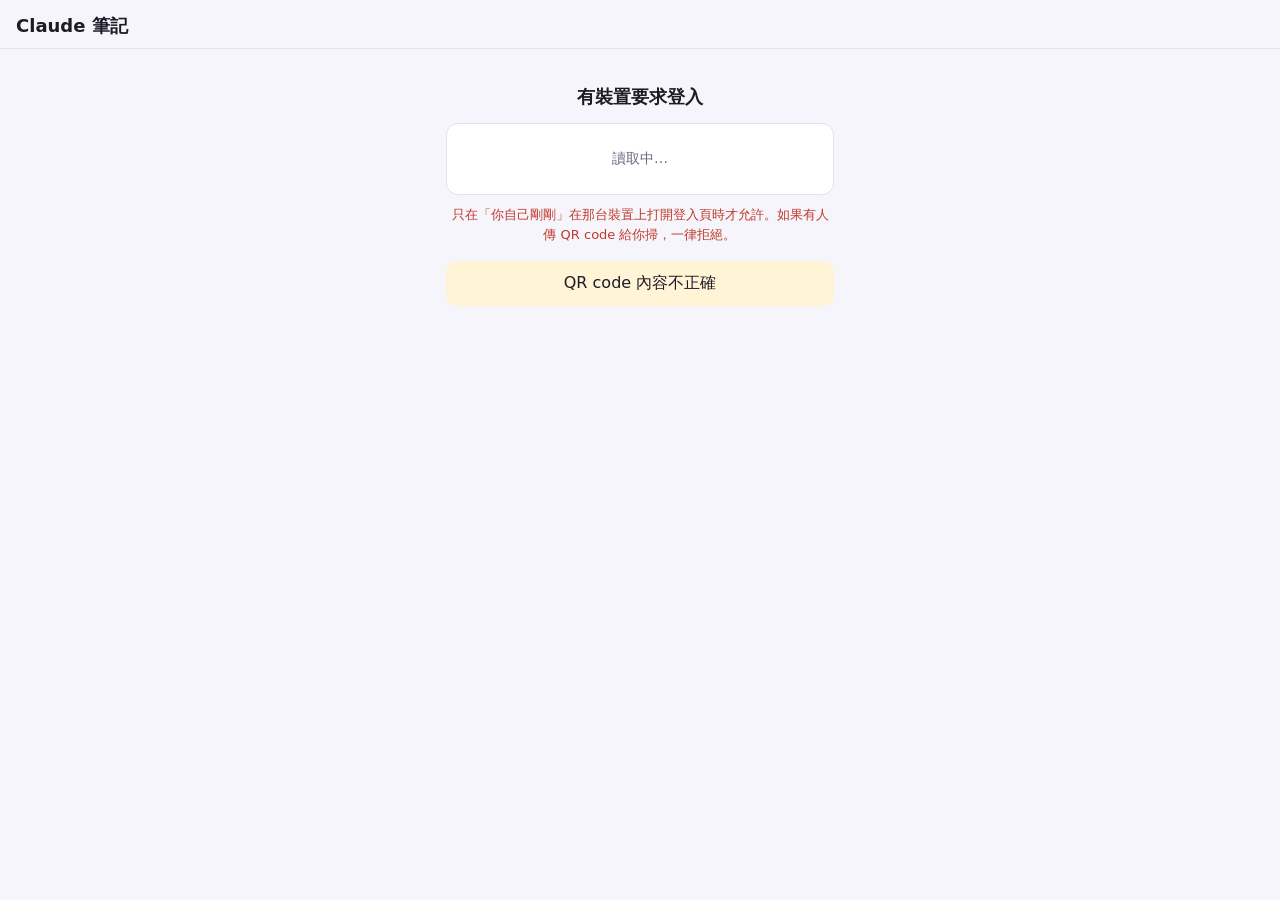
<file: mobile/public/approve.html>
<!doctype html>
<html lang="zh-Hant">
<head>
<meta charset="utf-8">
<meta name="viewport" content="width=device-width, initial-scale=1, viewport-fit=cover">
<meta name="robots" content="noindex, nofollow">
<meta name="referrer" content="no-referrer">
<meta name="theme-color" content="#5b4bdb">
<title>核准登入｜Claude 筆記</title>
<link rel="icon" href="icon-192.png">
<link rel="stylesheet" href="style.css">
</head>
<body>
<header><h1>Claude 筆記</h1></header>
<main class="login">
  <h2>有裝置要求登入</h2>
  <div id="info" class="box"><p class="hint">讀取中…</p></div>
  <p class="warn">只在「你自己剛剛」在那台裝置上打開登入頁時才允許。如果有人傳 QR code 給你掃，一律拒絕。</p>
  <div class="actions" id="btns" hidden>
    <button type="button" id="deny" class="danger">拒絕</button>
    <button type="button" id="allow" class="primary">允許登入</button>
  </div>
  <p id="result" class="status" hidden></p>
</main>
<script src="approve.js"></script>
</body>
</html>
</file>
<file: mobile/public/style.css>
:root {
  --bg: #f6f5fb; --card: #ffffff; --text: #1d1b26; --muted: #6b6880; --line: #e3e1ee;
  --accent: #5b4bdb; --accent-text: #ffffff; --danger: #c0392b; --warn-bg: #fff4d6; --err-bg: #fde4e1;
}
@media (prefers-color-scheme: dark) {
  :root { --bg: #15141b; --card: #201f29; --text: #ecebf3; --muted: #9d9ab0; --line: #34323f;
    --accent: #8b7dff; --accent-text: #15141b; --danger: #ff7b6b; --warn-bg: #3a3220; --err-bg: #3d2320; }
}
* { box-sizing: border-box; }
html, body { margin: 0; background: var(--bg); color: var(--text);
  font: 16px/1.55 system-ui, -apple-system, "Noto Sans TC", "Microsoft JhengHei", sans-serif; }
header { position: sticky; top: 0; z-index: 5; background: var(--bg); padding: 12px 16px 0;
  padding-top: max(12px, env(safe-area-inset-top)); border-bottom: 1px solid var(--line); }
h1 { font-size: 18px; margin: 0 0 8px; }
nav { display: flex; gap: 4px; }
nav button { flex: 1; background: none; border: 0; border-bottom: 3px solid transparent; padding: 8px 0 10px;
  font: inherit; color: var(--muted); }
nav button.active { color: var(--accent); border-bottom-color: var(--accent); font-weight: 600; }
.badge { background: var(--accent); color: var(--accent-text); border-radius: 10px; padding: 0 7px; font-size: 12px; }
main { padding: 16px; max-width: 760px; margin: 0 auto; padding-bottom: 80px; }
textarea, input[type=text] { width: 100%; font: inherit; color: var(--text); background: var(--card);
  border: 1px solid var(--line); border-radius: 10px; padding: 10px 12px; }
textarea:focus, input:focus { outline: 2px solid var(--accent); border-color: transparent; }
button { font: inherit; border-radius: 10px; border: 1px solid var(--line); background: var(--card); color: var(--text);
  padding: 10px 14px; cursor: pointer; }
button:disabled { opacity: .5; }
button.primary { background: var(--accent); color: var(--accent-text); border-color: var(--accent); font-weight: 600; }
button.danger { color: var(--danger); background: none; border: 0; margin-top: 24px; width: 100%; }
.pickers { display: flex; gap: 8px; margin: 10px 0; flex-wrap: wrap; }
.pick { flex: 1; min-width: 92px; text-align: center; background: var(--card); border: 1px solid var(--line);
  border-radius: 10px; padding: 10px 4px; font-size: 15px; }
.pick input { display: none; }
.files { list-style: none; padding: 0; margin: 0 0 12px; }
.files li { display: flex; justify-content: space-between; align-items: center; gap: 8px; padding: 6px 10px;
  background: var(--card); border: 1px solid var(--line); border-radius: 8px; margin-bottom: 6px; font-size: 14px; }
.files li span { overflow: hidden; text-overflow: ellipsis; white-space: nowrap; }
.files li button { padding: 2px 10px; border: 0; color: var(--danger); background: none; }
#submitBtn { width: 100%; padding: 14px; }
.hint, .empty { color: var(--muted); font-size: 14px; text-align: center; }
.list { list-style: none; padding: 0; margin: 0; }
.list li { background: var(--card); border: 1px solid var(--line); border-radius: 12px; padding: 12px 14px; margin-bottom: 10px; }
.list .t { font-weight: 600; word-break: break-word; }
.list .m { color: var(--muted); font-size: 13px; margin-top: 2px; }
.pill { display: inline-block; font-size: 12px; border-radius: 10px; padding: 1px 8px; margin-right: 6px; }
.pill.processing { background: var(--warn-bg); } .pill.error { background: var(--err-bg); color: var(--danger); }
.pill.ready { background: color-mix(in srgb, var(--accent) 18%, transparent); color: var(--accent); }
.back { border: 0; background: none; padding: 4px 0; color: var(--accent); margin-bottom: 8px; }
.status { padding: 10px 12px; border-radius: 10px; margin-bottom: 12px; background: var(--warn-bg); }
.status.error { background: var(--err-bg); color: var(--danger); }
.status button { margin-top: 8px; }
.field { display: block; font-size: 13px; color: var(--muted); margin-bottom: 10px; }
.field input { margin-top: 4px; color: var(--text); }
.seg { display: flex; gap: 0; margin: 4px 0 8px; }
.seg button { flex: 1; border-radius: 0; } .seg button:first-child { border-radius: 10px 0 0 10px; }
.seg button:last-child { border-radius: 0 10px 10px 0; } .seg button.active { background: var(--accent); color: var(--accent-text); }
#edBody { font-family: ui-monospace, Consolas, "Noto Sans Mono CJK TC", monospace; font-size: 14px; }
details { margin: 12px 0; } summary { color: var(--muted); font-size: 14px; }
pre { white-space: pre-wrap; word-break: break-word; font-size: 13px; background: var(--card); padding: 10px; border-radius: 8px; }
.revise { display: flex; gap: 8px; margin: 14px 0; align-items: stretch; }
.revise textarea { flex: 1; } .revise button { white-space: nowrap; }
.actions { display: flex; gap: 8px; } .actions button { flex: 1; padding: 13px; }
.thumbs { display: flex; gap: 8px; overflow-x: auto; margin-bottom: 10px; }
.thumbs img { height: 90px; border-radius: 8px; border: 1px solid var(--line); }
.md { background: var(--card); border: 1px solid var(--line); border-radius: 12px; padding: 14px; word-break: break-word; }
.md h1 { font-size: 20px; } .md h2 { font-size: 17px; margin-top: 18px; border-bottom: 1px solid var(--line); }
.md h3 { font-size: 15px; } .md ul { padding-left: 20px; } .md li { margin: 2px 0; }
.md img { max-width: 100%; border-radius: 8px; } .md .wl { color: var(--accent); }
.md .fm { color: var(--muted); font-size: 13px; } .md code { background: var(--bg); padding: 0 4px; border-radius: 4px; }
.md li.task { list-style: none; margin-left: -18px; }
.box { background: var(--card); border: 1px solid var(--line); border-radius: 12px; padding: 10px 12px; margin: 10px 0; }
.box .row { display: flex; align-items: center; justify-content: space-between; gap: 8px; min-height: 36px; }
.box .row.top { margin-top: 8px; } .box .row.gap { justify-content: flex-start; } .box .row.gap button { flex: 1; }
.box .lbl { font-weight: 600; font-size: 15px; }
.box select, .box input[type=datetime-local] { font: inherit; color: var(--text); background: var(--bg); border: 1px solid var(--line);
  border-radius: 8px; padding: 6px 8px; max-width: 100%; }
.box input[type=datetime-local] { width: 100%; margin-top: 6px; }
button.small { padding: 4px 10px; font-size: 14px; }
.rems { list-style: none; padding: 0; margin: 4px 0; }
.rems li { display: grid; grid-template-columns: 1fr auto; gap: 6px; margin-bottom: 8px; padding-bottom: 8px; border-bottom: 1px dashed var(--line); }
.rems li input[type=text] { grid-column: 1 / 2; padding: 6px 8px; }
.rems li input[type=datetime-local] { margin-top: 0; }
.rems li button { grid-row: 1 / 3; grid-column: 2; border: 0; background: none; color: var(--danger); }
.rems .past { color: var(--danger); font-size: 12px; grid-column: 1 / 2; }
.check { display: flex; gap: 8px; align-items: flex-start; font-size: 14px; margin-top: 8px; }
.check input { margin-top: 4px; }
.warn { color: var(--danger); font-size: 13px; margin: 6px 0 0; }
.hint.left { text-align: left; margin: 6px 0 0; font-size: 12px; }
.notif { margin-top: 24px; }
#agentBox button { width: 100%; margin-top: 6px; }
#toast { position: fixed; left: 16px; right: 16px; bottom: max(16px, env(safe-area-inset-bottom)); background: var(--text); color: var(--bg);
  padding: 12px 14px; border-radius: 12px; text-align: center; z-index: 10; }

/* login / approve pages */
main.login { max-width: 420px; margin: 0 auto; text-align: center; }
main.login h2 { font-size: 1.15rem; margin: 18px 0 12px; }
.qr { background: #fff; border-radius: 12px; padding: 10px; width: min(280px, 80vw); aspect-ratio: 1; margin: 0 auto 10px; display: flex; align-items: center; justify-content: center; }
.qr img { width: 100%; height: 100%; image-rendering: pixelated; }
.steps { text-align: left; line-height: 1.6; padding-left: 1.3em; }
main.login .box { text-align: left; }
main.login .actions { justify-content: center; }
.sess { list-style: none; padding: 0; margin: 6px 0; }
.sess li { display: flex; justify-content: space-between; align-items: center; gap: 8px; padding: 6px 0; border-top: 1px solid rgba(127,127,127,.2); }
.sess button.danger { width: auto; margin: 0; flex: none; }
main.login .actions button.danger { margin: 0; width: auto; }

.md a.wl { color: var(--accent); text-decoration: underline; }
#noteSeg { margin-bottom: 10px; }

/* public-computer banner */
.kiosk { display: flex; align-items: center; justify-content: space-between; gap: 8px; padding: 8px 12px; background: var(--warn-bg); font-size: 14px; }
.kiosk button { flex: none; }
.kioskopt { display: block; text-align: left; margin: 0 auto 12px; max-width: 360px; }
/* vault browser */
.vsearch { display: flex; gap: 8px; margin-bottom: 10px; }
.vsearch input { flex: 1; min-width: 0; }
.crumbs { margin: 4px 0 10px; font-size: 14px; word-break: break-all; }
.crumbs a { color: var(--accent); }
/* richer markdown */
.md pre { overflow-x: auto; padding: 10px; border-radius: 8px; background: rgba(127,127,127,.12); font-size: 13px; }
.md blockquote { margin: 8px 0; padding: 4px 12px; border-left: 3px solid rgba(127,127,127,.4); }
.md blockquote.callout { border-left-color: var(--accent); background: rgba(127,127,127,.08); border-radius: 0 8px 8px 0; }
.md .tbl { overflow-x: auto; }
.md table { border-collapse: collapse; font-size: 14px; }
.md th, .md td { border: 1px solid rgba(127,127,127,.3); padding: 4px 8px; text-align: left; vertical-align: top; }
.md ol { padding-left: 1.4em; }

/* 連線網址 box */
.urlrow { margin-top: 10px; }
.urlline { display: flex; align-items: center; gap: 8px; margin-top: 4px; }
.urlline code { flex: 1; min-width: 0; overflow-wrap: anywhere; padding: 6px 8px; border-radius: 6px; background: rgba(127,127,127,.12); font-size: 14px; user-select: all; }
.urlline button { flex: none; }
.urlrow details { margin-top: 6px; }
.qr.small-qr { width: 200px; margin: 8px 0 0; }

/* multi-topic groups */
.pill.grp { margin-right: 6px; background: rgba(127,127,127,.15); }
.list li.in-group { margin-left: 14px; border-left: 3px solid var(--accent); }
.box.group { border-left: 3px solid var(--accent); }
/* to-dos */
.tgroup h3 { margin: 0 0 6px; font-size: 15px; }
.task { display: flex; align-items: flex-start; gap: 10px; padding: 7px 0; cursor: pointer; }
.task input { width: 20px; height: 20px; margin: 1px 0 0; flex: none; accent-color: var(--accent); }
.task .tt { flex: 1; word-break: break-word; }
.task.done .tt { color: var(--muted); text-decoration: line-through; }
.due { flex: none; font-size: 13px; color: var(--muted); white-space: nowrap; }
.due.over { color: var(--danger); font-weight: 600; }
.due.today { color: var(--accent); font-weight: 600; }
.due.soon { color: var(--text); }
.tnote { border: 0; background: none; padding: 2px 0; color: var(--accent); font-size: 14px; text-align: left; cursor: pointer; }
.tfrom { margin: -4px 0 6px 30px; }
.tfrom .tnote { font-size: 12px; color: var(--muted); }
.tdone { margin-top: 14px; }
.tdone summary { cursor: pointer; color: var(--muted); padding: 8px 0; }
.tdrow { border-bottom: 1px solid var(--line); }
/* answering open questions */
#ansBox summary { cursor: pointer; list-style: none; padding: 4px 0; }
#ansBox summary::-webkit-details-marker { display: none; }
#ansBox .ans { margin: 10px 0; }
#ansBox .aq { font-size: 14px; margin-bottom: 4px; word-break: break-word; }
#ansBox textarea { width: 100%; box-sizing: border-box; font: inherit; }
/* updating notes */
.kiosk-mode .nokiosk { display: none !important; }
button.wide { width: 100%; margin-bottom: 10px; }
.warnlist { margin: 6px 0 0; padding-left: 4px; list-style: none; font-size: 14px; color: var(--danger); }
#refreshBox button { width: 100%; }
#refreshBox .row button { width: auto; flex: 1; }
.warnlist li.info { color: var(--muted); }
/* duplicate knowledge nodes */
.dlist { list-style: none; padding: 0; margin: 10px 0 0; }
.dlist li { border-top: 1px solid var(--line); padding: 10px 0; }
#dedupScan { width: 100%; }
.field select { display: block; width: 100%; margin-top: 4px; color: var(--text); }
.days { display: flex; flex-wrap: wrap; gap: 6px; margin-top: 6px; }
.days label { display: inline-flex; align-items: center; gap: 4px; color: var(--text); font-size: 14px; }
.ver { position: fixed; right: 8px; bottom: max(6px, env(safe-area-inset-bottom)); z-index: 5; padding: 3px 8px; font-size: 11px; line-height: 1.4;
  color: var(--muted); background: var(--bg); border: 1px solid var(--line, rgba(127,127,127,.3)); border-radius: 999px; opacity: .85; width: auto; min-height: 0; }
.ver.new { color: var(--accent-text); background: var(--accent, #5b4bdb); border-color: transparent; opacity: 1; font-weight: 600; }
main { padding-bottom: 36px; }

/* ---------- 學習 ---------- */
button.wide, .wide { width: 100%; margin-top: 10px; padding: 13px; }
label.check { display: flex; align-items: center; gap: 8px; font-size: 14px; margin: 8px 0; }
#tab-learn h2 { margin: 4px 0 2px; font-size: 20px; }
.lt-actions { display: flex; gap: 8px; margin: 10px 0; } .lt-actions button { flex: 1; padding: 11px 6px; }
.chapters { list-style: none; padding: 0; margin: 6px 0; }
.chapters li { display: flex; align-items: flex-start; gap: 8px; padding: 9px 0; border-top: 1px solid var(--line); }
.chapters li:first-child { border-top: 0; }
.chapters .ci { border: 0; background: none; padding: 0 2px; font-size: 18px; line-height: 1.3; }
.chapters .cb { flex: 1; min-width: 0; } .chapters .ct { font-weight: 600; word-break: break-word; } .chapters .cp { color: var(--muted); font-size: 13px; }
.chapters .cgo { white-space: nowrap; padding: 6px 12px; }
/* outline suggestions under the chapter list; the supplementary-lesson notice */
.orbox { margin-top: 12px; border-top: 1px solid var(--line); padding-top: 10px; }
.orbox .rvhead { font-weight: 500; overflow-wrap: anywhere; }
.supp { display: flex; flex-direction: column; gap: 8px; overflow-wrap: anywhere; }
.supp button { align-self: flex-start; }
.mats { list-style: none; padding: 0; margin: 6px 0; } .mats li { display: flex; justify-content: space-between; gap: 8px; padding: 6px 0; border-top: 1px solid var(--line); font-size: 14px; }
.mats li:first-child { border-top: 0; } .mats button { border: 0; background: none; color: var(--danger); padding: 0 6px; }
#ltMatBox select, .field select { font: inherit; padding: 8px; border-radius: 10px; border: 1px solid var(--line); background: var(--card); color: var(--text); }
.chat { margin: 10px 0; } .chat .cq { font-weight: 600; margin-top: 12px; } .chat .ca { background: var(--card); border: 1px solid var(--line); border-radius: 12px; padding: 4px 12px; margin-top: 4px; }
/* floating notes: a bottom sheet on a phone, a panel you drag and resize on a wide screen */
.fnfab { position: fixed; right: 14px; bottom: calc(max(6px, env(safe-area-inset-bottom)) + 34px); z-index: 8; width: 52px; height: 52px; border-radius: 50%; padding: 0;
  font-size: 22px; line-height: 1; background: var(--accent); color: var(--accent-text); border-color: transparent; box-shadow: 0 4px 14px rgba(0,0,0,.28); }
.fnpanel { position: fixed; z-index: 9; left: 0; right: 0; bottom: 0; height: 300px; display: flex; flex-direction: column; background: var(--card);
  border: 1px solid var(--line); border-radius: 16px 16px 0 0; box-shadow: 0 -4px 24px rgba(0,0,0,.2); padding-bottom: env(safe-area-inset-bottom); }
.fnhead { position: relative; display: flex; align-items: center; gap: 8px; padding: 16px 12px 6px; touch-action: none; user-select: none; -webkit-user-select: none; cursor: ns-resize; }
.fnhead::before { content: ''; position: absolute; top: 6px; left: 50%; width: 40px; height: 4px; margin-left: -20px; border-radius: 2px; background: var(--muted); opacity: .5; }
.fnhead b { font-size: 15px; white-space: nowrap; } .fnhead .hint { flex: 1; margin: 0; min-width: 0; } .fnhead button { white-space: nowrap; }
.fntabs { margin: 0 12px 8px; } .fntabs button { padding: 6px 4px; font-size: 14px; white-space: nowrap; }
.fntabs button.has::after { content: ' •'; }
.fnbody { flex: 1; min-height: 0; display: flex; gap: 8px; padding: 0 12px 10px; }
.fnsec { flex: 1; min-width: 0; min-height: 0; display: none; flex-direction: column; }
.fnsec > span { display: none; font-size: 13px; font-weight: 600; color: var(--muted); margin-bottom: 4px; }
.fnsec textarea { flex: 1; min-height: 0; resize: none; background: var(--bg); }
.fnpanel[data-tab=cues] .fnsec[data-sec=cues], .fnpanel[data-tab=notes] .fnsec[data-sec=notes], .fnpanel[data-tab=sum] .fnsec[data-sec=sum] { display: flex; }
.fnpanel.plain .fntabs, .fnpanel.plain .fnsec { display: none; } .fnpanel.plain .fnsec[data-sec=notes] { display: flex; }
/* enough room: the Cornell sheet itself (cues left, notes right, summary underneath) */
.fnpanel.cols:not(.plain) .fntabs { display: none; }
.fnpanel.cols:not(.plain) .fnbody { display: grid; grid-template-columns: minmax(0, 34%) minmax(0, 1fr); grid-template-rows: minmax(0, 1fr) minmax(76px, 28%); }
.fnpanel.cols:not(.plain) .fnsec { display: flex; } .fnpanel.cols:not(.plain) .fnsec > span { display: block; }
.fnpanel.cols:not(.plain) .fnsec[data-sec=sum] { grid-column: 1 / -1; }
@media (min-width: 700px) {
  .fnpanel { right: auto; bottom: auto; border-radius: 14px; resize: both; overflow: hidden; min-width: 280px; min-height: 220px; max-width: 96vw; max-height: 92vh;
    padding-bottom: 0; box-shadow: 0 8px 30px rgba(0,0,0,.28); }
  .fnhead { cursor: move; padding-top: 8px; } .fnhead::before { display: none; }
  .fnbody { padding-bottom: 16px; }
}
/* formulas (KaTeX): a wide one scrolls inside its own line instead of widening the page; one that could not be drawn shows as written */
.katex-display { overflow-x: auto; overflow-y: hidden; padding: 4px 0; margin: .6em 0; } .katex { font-size: 1.1em; }
code.texsrc { white-space: pre-wrap; }
/* questions window (wide screens only): the lesson's Q&A and ask box, on the left; the ask box stays at the bottom, the threads scroll */
.qafab { right: auto; left: 14px; } .qafab .badge { position: absolute; top: 2px; right: 2px; font-size: 11px; line-height: 16px; padding: 0 5px; }
#qaBody { flex: 1; min-height: 0; display: flex; padding: 0 12px 14px; }
#qaBody #qaWrap { flex: 1; min-width: 0; min-height: 0; display: flex; flex-direction: column; }
#qaBody #llChat { flex: 1; min-height: 0; overflow-y: auto; overscroll-behavior: contain; padding-right: 4px; scrollbar-width: thin; scrollbar-color: var(--muted) transparent; }
#qaBody #llChat:empty::before { content: '還沒有問答。讀到不懂的地方，直接在下面問。'; display: block; color: var(--muted); font-size: 14px; padding: 6px 0; }
#qaBody .chat { margin: 0; } #qaBody .chat details.cqa:first-child { margin-top: 0; }
#qaBody #llLevel { margin: 8px 0 0; } #qaBody #llMode.llmode { margin: 8px 0 4px; }
#qaBody .revise { margin: 6px 0 0; flex-wrap: wrap; } #qaBody .revise textarea { flex-basis: 100%; } #qaBody .revise button { flex: 1; }
.fnsel { position: fixed; z-index: 11; display: flex; gap: 6px; }
.fnsel button { padding: 7px 12px; font-size: 14px; white-space: nowrap; background: var(--text); color: var(--bg); border-color: transparent; box-shadow: 0 3px 12px rgba(0,0,0,.3); }
.fnopen { margin-bottom: 0; }
.qtypes { display: grid; grid-template-columns: 1fr 1fr; gap: 8px; margin-top: 8px; }
.qtypes label { display: flex; align-items: center; justify-content: space-between; gap: 6px; font-size: 14px; }
.qtypes input { width: 64px; font: inherit; padding: 6px; border-radius: 8px; border: 1px solid var(--line); background: var(--card); color: var(--text); }
.scope label { display: flex; gap: 8px; align-items: flex-start; font-size: 14px; padding: 4px 0; }
.qcard { background: var(--card); border: 1px solid var(--line); border-radius: 12px; padding: 10px 12px; margin: 10px 0; }
.qcard .qh { font-size: 13px; color: var(--muted); } .qcard .qq { margin: 4px 0 8px; }
.qcard .opt { display: flex; gap: 8px; align-items: flex-start; padding: 6px 0; font-size: 15px; }
.qcard input[type=text], .qcard textarea { width: 100%; box-sizing: border-box; margin: 4px 0; }
.qcard.right { border-left: 4px solid #2e9e5b; } .qcard.wrong { border-left: 4px solid var(--danger); }
.qcard .res { font-size: 14px; margin-top: 6px; } .qcard .res div { margin: 3px 0; }

/* the hidden attribute always wins over display rules (e.g. .kiosk { display: flex }) */
[hidden] { display: none !important; }
.qcard .qq.md { background: none; border: 0; padding: 0; margin: 4px 0 8px; }
.hints .hintline { background: var(--warn-bg); border-radius: 8px; padding: 6px 10px; margin: 6px 0; font-size: 14px; }
.hintbtn { margin-top: 6px; }
.lv { display: inline-block; font-size: 12px; font-weight: 600; padding: 1px 7px; border-radius: 999px; background: var(--warn-bg); color: var(--text); margin-left: 4px; }
.chat details.cqa { margin-top: 10px; }
.chat details.cqa > summary.cq { margin-top: 0; cursor: pointer; list-style: none; padding: 6px 4px; border-radius: 8px; }
.chat details.cqa > summary.cq::-webkit-details-marker { display: none; }
.chat details.cqa > summary.cq::before { content: '▸ '; color: var(--muted, #888); }
.chat details.cqa[open] > summary.cq::before { content: '▾ '; }
.chat details.cqa:not([open]) > summary.cq { overflow: hidden; text-overflow: ellipsis; white-space: nowrap; }
/* what's new / changelog window */
.chdlg { width: min(560px, calc(100vw - 32px)); max-height: calc(100vh - 48px); padding: 0; border: 1px solid var(--line); border-radius: 16px;
  background: var(--card); color: var(--text); box-shadow: 0 12px 40px rgba(0,0,0,.25); }
.chdlg[open] { display: flex; flex-direction: column; }
/* ---- every <dialog>: the page behind does not scroll, and opening and closing animate ---- */
dialog:modal { overscroll-behavior: contain; }
dialog::backdrop { overflow: hidden; overscroll-behavior: contain; }
dialog {
  --scrim: rgba(0,0,0,.45);                      /* the dimming behind it; a theme can change it per dialog */
  opacity: 0;                                    /* the closed state is also what the exit animates to */
  transition-property: opacity, transform, display, overlay;
  transition-duration: .22s;
  transition-timing-function: ease-out;
  transition-behavior: allow-discrete;           /* separate from the shorthand: a browser that cannot parse it would drop the whole transition */
}
dialog::backdrop {
  background-color: transparent;
  transition-property: background-color, display, overlay;
  transition-duration: .22s;
  transition-timing-function: ease-out;
  transition-behavior: allow-discrete;
}
@media (prefers-reduced-motion: no-preference) { dialog { transform: translateY(14px) scale(.96); } }
/* open; data-closing (set by closeTopLayer where the browser cannot animate the exit by itself) sends it back to the closed state while it is still shown */
dialog[open]:not([data-closing]) {
  opacity: 1;
  @starting-style { opacity: 0; }
  @media (prefers-reduced-motion: no-preference) {
    transform: none;
    @starting-style { transform: translateY(14px) scale(.96); }
  }
  &::backdrop {
    background-color: var(--scrim);
    @starting-style { background-color: transparent; }
  }
}
@media (prefers-reduced-motion: reduce) { dialog, dialog::backdrop { transition-duration: .1s; } }
html.deep-still dialog, html.deep-still dialog::backdrop { transition: none; }   /* the app's own "介面動畫：關" switch */
.chdlg h2 { margin: 0; padding: 16px 18px 8px; font-size: 18px; }
#chBody { overflow-y: auto; padding: 0 18px; flex: 1; }
/* the confirmation window that replaces the browser's confirm() */
.askdlg { width: min(420px, calc(100vw - 32px)); padding: 18px; border: 1px solid var(--line); border-radius: 16px; background: var(--card); color: var(--text); box-shadow: 0 12px 40px rgba(0,0,0,.25); }
.askdlg p { margin: 0 0 16px; line-height: 1.6; white-space: pre-line; overflow-wrap: anywhere; }
.askbtns { display: flex; gap: 8px; justify-content: flex-end; }
.askbtns button { min-width: 88px; }
.askbtns button.warn { background: var(--danger); color: #fff; border-color: var(--danger); }
.chent h3 { font-size: 15px; margin: 12px 0 4px; } .chent h3 small { color: var(--muted); font-weight: 400; margin-left: 6px; }
.chent .md ul { margin: 4px 0; padding-left: 20px; } .chent .md li { margin: 4px 0; }
.chold { margin: 14px 0 8px; border-top: 1px solid var(--line); padding-top: 10px; } .chold > summary { cursor: pointer; color: var(--muted); font-weight: 600; }
.chnew { border: 1px solid var(--accent, #5b4bdb); border-radius: 12px; padding: 8px 12px; margin: 6px 0 10px; }
.chbtns { display: flex; gap: 8px; justify-content: flex-end; padding: 12px 18px 16px; border-top: 1px solid var(--line); }
/* learning-note review (before upload) */
.review .rvlist { list-style: none; padding: 0; margin: 8px 0 0; }
.review li.rv { border-top: 1px solid var(--line); padding: 10px 0; }
.review li.rv.done { opacity: .6; }
.review .rvhead { display: flex; gap: 8px; align-items: flex-start; font-weight: 600; cursor: pointer; }
.review .rvhead input { margin-top: 3px; flex: none; }
.review .rvlv { flex: none; font-size: 12px; padding: 1px 7px; border-radius: 999px; border: 1px solid var(--line); font-weight: 600; }
.review .rvlv.err { color: #fff; background: #d64545; border-color: #d64545; }
.review .rvlv.warn { color: #3a2a00; background: #f2c14e; border-color: #f2c14e; }
.review .rvlv.info { color: var(--muted); }
.review .rvq { margin: 6px 0 0 26px; font-size: 14px; line-height: 1.6; overflow-wrap: anywhere; }
.review .rvq del { color: var(--muted); } .review .rvq ins { text-decoration: none; background: rgba(76, 175, 80, .18); border-radius: 4px; padding: 0 2px; }
.review .rvsrc, .review .rvstate { margin: 4px 0 0 26px; font-size: 12px; color: var(--muted); overflow-wrap: anywhere; }
.review .rvbtns { display: flex; gap: 8px; flex-wrap: wrap; margin-top: 10px; }
.review button.link { background: none; border: none; padding: 0; color: var(--accent); text-decoration: underline; font-size: 12px; cursor: pointer; }
/* lesson chat threads: answers to a question's small questions sit under it */
.chat .creply { margin: 8px 0 0 14px; padding-left: 10px; border-left: 3px solid var(--line); }
.chat .creply .cq2 { font-weight: 600; font-size: 14px; margin-top: 6px; overflow-wrap: anywhere; }
.chat .cnt { font-weight: 400; font-size: 12px; color: var(--muted); margin-left: 4px; }
#llMode.llmode { margin: 12px 0 6px; } #llMode.llmode button { font-size: 13px; padding: 7px 4px; }
#llMode.llmode button:disabled { opacity: .45; }
#llPending { margin: 4px 0 0; }
/* header: title + settings, icon tabs */
.hrow { display: flex; align-items: center; justify-content: space-between; gap: 8px; margin-bottom: 4px; }
.hrow h1 { margin: 0; }
.setbtn { padding: 4px 10px; font-size: 13px; color: var(--muted); }
nav button { position: relative; display: flex; flex-direction: column; align-items: center; gap: 1px; padding: 4px 0 6px; font-size: 13px; }
nav .ic { font-size: 20px; line-height: 1.2; }
nav .badge { position: absolute; top: 0; left: 50%; margin-left: 8px; font-size: 11px; line-height: 16px; padding: 0 5px; }
/* flow strip on the 記錄 tab */
.flow { display: flex; gap: 6px; list-style: none; padding: 0; margin: 0 0 12px; }
.flow li { flex: 1; display: flex; align-items: center; gap: 6px; font-size: 13px; line-height: 1.35; color: var(--muted);
  background: var(--card); border: 1px solid var(--line); border-radius: 10px; padding: 6px 8px; }
.flow b { flex: none; width: 20px; height: 20px; border-radius: 50%; display: grid; place-items: center; font-size: 12px;
  background: var(--accent); color: var(--accent-text); }
/* first-use welcome card */
.welcome { border-color: var(--accent); }
.wgrid { display: grid; grid-template-columns: 1fr 1fr; gap: 8px; margin: 10px 0 6px; }
.wgrid button { display: flex; flex-direction: column; align-items: flex-start; gap: 2px; text-align: left; padding: 8px 10px; background: var(--bg); }
.wgrid b { font-size: 15px; } .wgrid span { font-size: 13px; color: var(--muted); line-height: 1.35; }
/* empty states that teach */
.empty.guide { background: var(--card); border: 1px dashed var(--line); border-radius: 12px; padding: 16px; }
.empty.guide p { margin: 0 0 10px; }
.empty.guide b { color: var(--text); }
/* long explanations folded away */
details.what { margin: 4px 0 8px; }
details.what summary { cursor: pointer; font-size: 13px; }
#tab-settings h2 { font-size: 18px; margin: 4px 0 8px; }

/* daily English reading */
.enentry { display: block; width: 100%; text-align: left; }
.enentry small { display: block; color: var(--muted); font-size: 13px; font-weight: 400; margin-top: 2px; }
.entext { font-size: 17px; line-height: 1.75; margin: 10px 0; }
.entext p { margin: 0 0 14px; } .entext p.li { padding-left: 14px; text-indent: -14px; } .entext h3 { font-size: 17px; margin: 18px 0 8px; }
.entext .w { cursor: pointer; border-radius: 4px; }
.entext .w.on { background: color-mix(in srgb, var(--accent) 25%, transparent); }
.engloss { position: fixed; left: 12px; right: 12px; bottom: 14px; z-index: 20; background: var(--text); color: var(--bg); border-radius: 12px; padding: 12px 14px;
  font-size: 16px; box-shadow: 0 4px 18px rgba(0, 0, 0, .35); word-break: break-word; max-width: 720px; margin: 0 auto; }
.enq { margin: 10px 0; } .enq > div:first-child { font-weight: 600; margin-bottom: 4px; word-break: break-word; }
.enopt { display: block; padding: 6px 8px; border-radius: 8px; margin: 2px 0; word-break: break-word; }
.enopt.ok { background: color-mix(in srgb, #2e9e5b 22%, transparent); } .enopt.no { background: var(--err-bg); }
#enRefBox textarea, #enSetBox textarea { width: 100%; margin-top: 6px; }
#enRefQ { margin: 6px 0; } #enHard { margin: 4px 0; } #enSetBox select { margin-top: 4px; }
#enMeta a { color: var(--accent); }
.entext .w.rv { text-decoration: underline dotted var(--accent); text-underline-offset: 4px; }
#enInfo { white-space: pre-line; }
.enq .qt { color: var(--muted); font-weight: 400; font-size: 12px; border: 1px solid var(--line); border-radius: 8px; padding: 0 6px; white-space: nowrap; }
/* settings page */
#cfgForm h3 { font-size: 15px; margin: 16px 0 4px; }
.cfgrow { display: block; padding: 8px 0; border-top: 1px solid var(--line); }
.cfgrow span { display: block; } .cfgrow b { font-weight: 600; font-size: 15px; }
.cfgrow em { font-style: normal; color: var(--muted); font-size: 12px; margin-left: 6px; }
.cfgrow small { display: block; color: var(--muted); font-size: 12px; margin: 2px 0 6px; }
.cfgrow input[type=number], .cfgrow input[type=time] { font: inherit; color: var(--text); background: var(--bg); border: 1px solid var(--line); border-radius: 8px; padding: 6px 8px; width: 130px; max-width: 100%; }
.cfgrow.sw { display: flex; align-items: center; justify-content: space-between; gap: 12px; } .cfgrow.sw small { margin-bottom: 0; }
.cfgrow.sw input { width: 22px; height: 22px; flex: none; accent-color: var(--accent); }
/* online translation of a paragraph */
.zbr { text-align: right; margin: -6px 0 10px; }
.zb { border: 1px solid var(--line); background: var(--card); color: var(--text); border-radius: 8px; padding: 2px 8px; font-size: 14px; cursor: pointer; }
.zb:disabled { opacity: .6; }
.entext p.zh { color: var(--muted); font-size: 15px; margin: -8px 0 14px; padding-left: 10px; border-left: 2px solid var(--line); }
/* reading progress: banner, report table, fact check */
.enbn { background: var(--card); border: 1px solid var(--line); border-radius: 10px; padding: 8px 12px; margin: 6px 0; font-size: 14px; word-break: break-word; }
.enrep { width: 100%; border-collapse: collapse; margin: 8px 0 12px; font-size: 14px; }
.enrep th, .enrep td { border-bottom: 1px solid var(--line); padding: 6px 4px; text-align: left; vertical-align: top; }
.enrep th:not(:first-child), .enrep td:not(:first-child) { text-align: right; white-space: nowrap; }
.enrep small { display: block; color: var(--muted); font-size: 12px; }
.enadv { white-space: pre-line; margin: 6px 0 0; }
.enfc { border-top: 1px solid var(--line); padding: 8px 0; word-break: break-word; }
.enfc blockquote { margin: 6px 0; padding-left: 10px; border-left: 3px solid var(--line); color: var(--muted); }
#mailInfo { white-space: pre-line; }
.checklist { list-style: none; padding: 0; margin: 6px 0 10px; max-height: 220px; overflow-y: auto; }
.checklist li { padding: 4px 0; word-break: break-word; }
.checklist label { display: flex; gap: 8px; align-items: flex-start; }
.lbl.small { font-size: 14px; margin: 12px 0 4px; }
#tasteRules { width: 100%; box-sizing: border-box; }
.variant .m { color: var(--muted); font-size: 13px; margin: 2px 0 6px; }
.variant .md { margin-top: 6px; }
#varWrap { margin-top: 8px; }
#mapView .box p { margin: 6px 0; }
</file>
